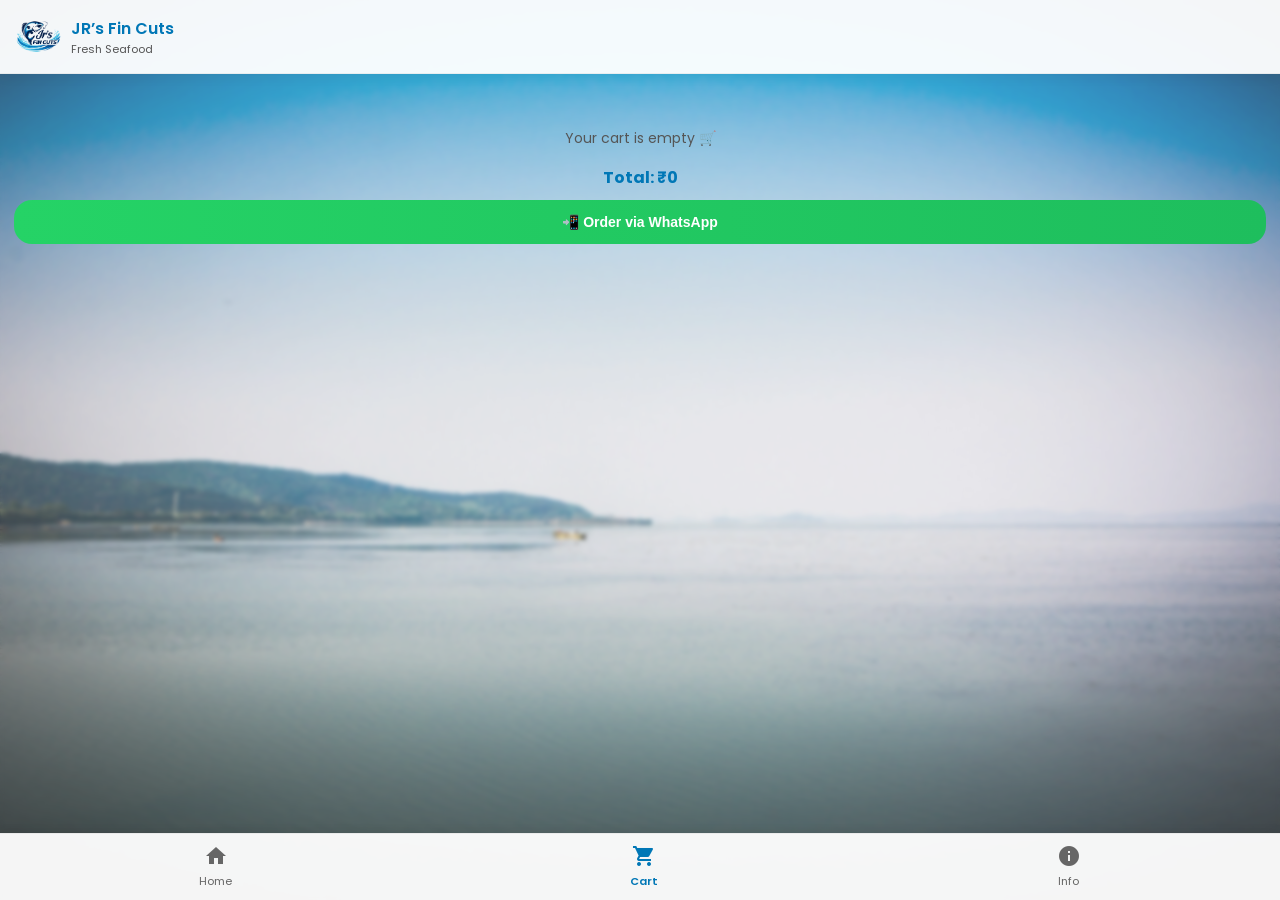
<file: cart.html>
<!DOCTYPE html>
<html>
<head>
  <title>Cart - Fresh Fish Nellore | Tilapia, Korameenu & Prawns Delivery | JR's Fin Cuts</title>
  <meta name="viewport" content="width=device-width, initial-scale=1.0">

  <link rel="stylesheet" href="style.css">
  <link href="https://fonts.googleapis.com/icon?family=Material+Icons" rel="stylesheet">
  <link href="https://fonts.googleapis.com/css2?family=Poppins:wght@400;600&display=swap" rel="stylesheet">
  <meta name="google-site-verification" content="d6oVqhUwJnMRXTdVj7nlY0yI0pPGcpxNh30KgxxpJqA" />
</head>

<body class="cart-page">

<!-- HEADER -->
<div class="header">
  <div class="header-left">
    <img src="images/logo.png" class="logo">
    <div class="title-box">
      <h1>JR’s Fin Cuts</h1>
      <p class="tagline">Fresh Seafood</p>
    </div>
  </div>
</div>

<!-- CONTENT -->
<div class="content">

  <!-- EMPTY -->
  <div id="empty-cart" class="empty-cart">
    <p class="empty-text">Your cart is empty 🛒</p>
  </div>

  <!-- ITEMS -->
  <div id="cart-container"></div>

  <!-- SUMMARY -->
  <div class="cart-summary">
    <h2 id="total"></h2>
    <button id="orderBtn" class="order-btn">📲 Order via WhatsApp</button>
  </div>

</div>

<!-- NAVBAR -->
<div class="bottom-nav">

  <a href="index.html">
    <span class="material-icons">home</span><br>Home
  </a>

  <a href="cart.html" class="active">
    <span class="material-icons">shopping_cart</span>
    <span id="cart-count" class="badge"></span>
    <br>Cart
  </a>

  <a href="info.html">
    <span class="material-icons">info</span><br>Info
  </a>

</div>

<!-- TOAST -->
<div id="toast"></div>

<script src="script.js"></script>

</body>
</html>
</file>
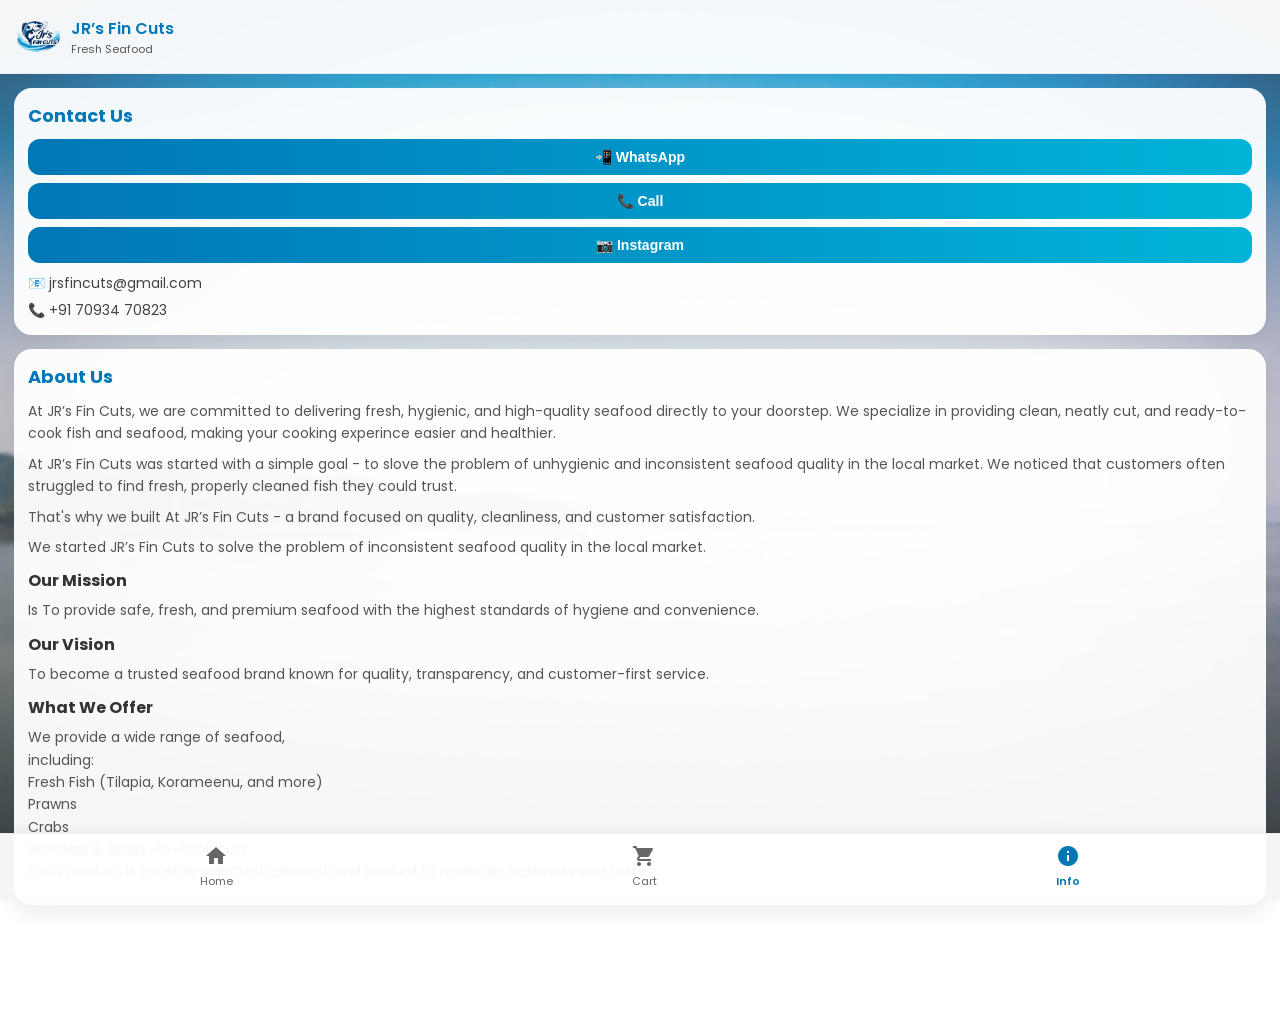
<file: info.html>
<!DOCTYPE html>
<html>
<head>
  <title>Info - Fresh Fish Nellore | Tilapia, Korameenu & Prawns Delivery | JR's Fin Cuts</title>
  <meta name="viewport" content="width=device-width, initial-scale=1.0">

  <link rel="stylesheet" href="style.css">
  <link href="https://fonts.googleapis.com/icon?family=Material+Icons" rel="stylesheet">
  <link href="https://fonts.googleapis.com/css2?family=Poppins:wght@400;600&display=swap" rel="stylesheet">
  <meta name="google-site-verification" content="d6oVqhUwJnMRXTdVj7nlY0yI0pPGcpxNh30KgxxpJqA" />
</head>

<body class="info-page">

<!-- HEADER -->
<div class="header">
  <div class="header-left">
    <img src="images/logo.png" class="logo">
    <div class="title-box">
      <h1>JR’s Fin Cuts</h1>
      <p class="tagline">Fresh Seafood</p>
    </div>
  </div>
</div>

<!-- CONTENT -->
<div class="content">

  <!-- CONTACT -->
  <div class="card info-card">

    <h2>Contact Us</h2>

    <div class="contact-actions">
      <button class="contact-btn" onclick="openWhatsApp()">📲 WhatsApp</button>
      <button class="contact-btn" onclick="callNow()">📞 Call</button>
      <button class="contact-btn" onclick="openInstagram()">📷 Instagram</button>
    </div>

    <p class="contact-text">📧 jrsfincuts@gmail.com</p>
    <p class="contact-text">📞 +91 70934 70823</p>

  </div>

  <!-- ABOUT -->
  <div class="card info-card">

    <h2>About Us</h2>

    <p class="info-text">
       At JR’s Fin Cuts, we are committed to delivering fresh, hygienic, and high-quality seafood directly to your doorstep.
        We specialize in providing clean, neatly cut, and ready-to-cook fish and seafood, making your cooking experince easier and healthier.
    </p>
    <p class="info-text"> At JR’s Fin Cuts was started with a simple goal - to slove the problem of unhygienic and inconsistent seafood quality in the local market.
        We noticed that customers often struggled to find fresh, properly cleaned fish they could trust.</p>
        <p class="info-text"> That's why we built At JR’s Fin Cuts - a brand focused on quality, cleanliness, and customer satisfaction.</p>

    <p class="info-text">
      We started JR’s Fin Cuts to solve the problem of inconsistent seafood quality in the local market.
    </p>

    <h3>Our Mission</h3>
    <p class="info-text">
      Is To provide safe, fresh, and premium seafood with the highest standards of hygiene and convenience.
    </p>

    <h3>Our Vision</h3>
    <p class="info-text">
      To become a trusted seafood brand known for quality, transparency, and customer-first service.
    </p>

    <h3>What We Offer</h3>
    <p class="info-text">
       We provide a wide range of seafood,<br>including:<br>
        Fresh Fish (Tilapia, Korameenu, and more)<br>
        Prawns<br>
        Crabs<br>Boneless & ready-to-cook cuts<br>
        Each product is carefuly selected, cleaned, and packed to maintain freshness and taste.
    </p>

  </div>

</div>

<!-- NAVBAR -->
<div class="bottom-nav">

  <a href="index.html">
    <span class="material-icons">home</span><br>Home
  </a>

  <a href="cart.html">
    <span class="material-icons">shopping_cart</span>
    <span id="cart-count" class="badge"></span>
    <br>Cart
  </a>

  <a href="info.html" class="active">
    <span class="material-icons">info</span><br>Info
  </a>

</div>

<!-- TOAST -->
<div id="toast"></div>

<script src="script.js"></script>

</body>
</html>
</file>
<file: style.css>
/* =========================
   GLOBAL BASE
========================= */

* {
  margin: 0;
  padding: 0;
  box-sizing: border-box;
}

body {
  font-family: 'Poppins', sans-serif;

  background: url("images/bg.jpg") no-repeat center center fixed;
  background-size: cover;

  padding-bottom: 90px;
}

/* BACKGROUND BLUR ONLY */
body::before {
  content: "";
  position: fixed;
  top: 0;
  left: 0;
  width: 100%;
  height: 100%;

  backdrop-filter: blur(2px);
  -webkit-backdrop-filter: blur(2px);

  background: rgba(255,255,255,0.2);

  z-index: -1;
}

/* =========================
   HEADER (NO BLUR - PREMIUM)
========================= */

.header {
  display: flex;
  align-items: center;
  padding: 14px 16px;

  background: rgba(255,255,255,0.95);

  position: sticky;
  top: 0;
  z-index: 10;

  border-bottom: 1px solid rgba(0,0,0,0.05);
  box-shadow: 0 4px 12px rgba(0,0,0,0.04);
}

.header-left {
  display: flex;
  align-items: center;
}

.logo {
  width: 45px;
  height: 45px;
  border-radius: 12px;
  margin-right: 10px;
}

.title-box h1 {
  font-size: 16px;
  color: #0077B6;
  font-weight: 600;
}

.tagline {
  font-size: 11px;
  color: #555;
}

/* =========================
   NAVBAR (NO BLUR)
========================= */

.bottom-nav {
  position: fixed;
  bottom: 0;
  width: 100%;

  background: rgba(255,255,255,0.95);

  display: flex;
  justify-content: space-around;
  padding: 10px 0;

  border-top: 1px solid rgba(0,0,0,0.05);
  box-shadow: 0 -2px 10px rgba(0,0,0,0.05);
}

.bottom-nav a {
  text-decoration: none;
  color: #666;
  font-size: 11px;
  text-align: center;
  position: relative;
}

.bottom-nav a.active {
  color: #0077B6;
  font-weight: 600;
}

.material-icons {
  font-size: 22px;
}

.badge {
  position: absolute;
  top: 2px;
  right: 10px;
  background: red;
  color: white;
  font-size: 10px;
  padding: 2px 5px;
  border-radius: 50%;
}

/* =========================
   TOAST
========================= */

#toast {
  position: fixed;
  bottom: 80px;
  left: 50%;
  transform: translateX(-50%);

  background: rgba(0,0,0,0.9);
  color: white;
  padding: 10px 20px;
  border-radius: 20px;
  font-size: 13px;

  display: none;
  z-index: 999;
}

/* =========================
   INDEX PAGE
========================= */

.home-page {
  padding-bottom: 90px;
}

/* CONTENT */
.home-page .content {
  padding: 12px;
}

/* BANNER */
.home-page .banner {
  background: linear-gradient(90deg, #0077B6, #00B4D8);
  color: white;
  padding: 10px;
  border-radius: 10px;
  text-align: center;
  font-size: 12px;
  margin-bottom: 10px;
}

/* TITLE */
.home-page .section-title {
  font-size: 15px;
  font-weight: 600;
  margin: 6px 4px 10px;
}

/* GRID */
.home-page .container {
  display: grid;
  grid-template-columns: repeat(2, 1fr);
  gap: 12px;
}

/* CARD */
.home-page .card {
  background: rgba(255,255,255,0.95);
  border-radius: 14px;
  padding: 8px;

  display: flex;
  flex-direction: column;
  gap: 4px;

  box-shadow: 0 6px 16px rgba(0,0,0,0.08);
}

/* IMAGE */
.home-page .single-img {
  width: 100%;
  height: 130px;
  object-fit: cover;
  border-radius: 12px;
  margin-bottom: 2px;
}

/* TOP ROW */
.home-page .top-row {
  display: flex;
  justify-content: space-between;
  align-items: center;
}

/* TEXT SYSTEM */
.home-page h3 {
  font-size: 13px;
  font-weight: 600;
  margin: 0;
}

.home-page .price {
  font-size: 12px;
  font-weight: 700;
  color: #0077B6;
}

.home-page .local {
  font-size: 10.5px;
  color: #888;
}

.home-page .desc {
  font-size: 10.5px;
  color: #555;
  line-height: 1.2;
}

/* ACTION AREA */
.home-page .action-area {
  margin-top: 2px;
}

/* QTY */
.home-page .qty {
  display: flex;
  justify-content: center;
  align-items: center;
  gap: 5px;
  margin: 2px 0;
}

/* REMOVE BUTTON BORDERS */
.home-page button {
  border: none !important;
  outline: none !important;
  box-shadow: none !important;
}

/* QTY BUTTONS */
.home-page .qty button {
  width: 26px;
  height: 26px;
  border-radius: 50%;
  background: #0077B6;
  color: white;
  font-size: 14px;
}

/* INPUT */
.home-page .qty input {
  width: 45px;
  text-align: center;
  border: 1px solid #ddd;
  border-radius: 6px;
}

/* ADD BUTTON */
.home-page .add-btn {
  width: 100%;
  padding: 8px;
  border-radius: 12px;

  background: linear-gradient(90deg, #0077B6, #00B4D8);
  color: white;

  font-size: 12px;
  font-weight: 600;

  margin-top: 2px;
}

/* =========================
   INFO PAGE
========================= */

.info-page {
  padding-bottom: 90px;
}

/* CONTENT */
.info-page .content {
  padding: 14px;
}

/* CARD (same feel as index) */
.info-page .info-card {
  background: rgba(255,255,255,0.95);
  border-radius: 18px;
  padding: 14px;
  margin-bottom: 14px;

  box-shadow: 0 8px 20px rgba(0,0,0,0.08);
}

/* HEADINGS */
.info-page h2 {
  font-size: 18px;
  margin-bottom: 10px;
  color: #0077B6;
}

.info-page h3 {
  font-size: 16px;
  margin-top: 10px;
  margin-bottom: 6px;
  color: #333;
}

/* TEXT */
.info-page .info-text {
  font-size: 14px;
  color: #555;
  line-height: 1.6;
  margin-bottom: 8px;
}

.info-page .contact-text {
  font-size: 14px;
  color: #444;
  margin-top: 6px;
}

/* CONTACT BUTTONS */
.info-page .contact-actions {
  display: flex;
  flex-direction: column;
  gap: 8px;
  margin-bottom: 10px;
}

.info-page .contact-btn {
  width: 100%;
  padding: 10px;
  border-radius: 12px;

  background: linear-gradient(90deg, #0077B6, #00B4D8);
  color: white;

  font-size: 14px;
  font-weight: 600;

  border: none;
}

/* HOVER EFFECT */
.info-page .contact-btn:hover {
  transform: scale(1.02);
}

/* =========================
   CART PAGE
========================= */

.cart-page {
  padding-bottom: 90px;
}

/* CONTENT */
.cart-page .content {
  padding: 14px;
}

/* EMPTY STATE */
.cart-page .empty-cart {
  text-align: center;
  margin-top: 40px;
}

.cart-page .empty-text {
  font-size: 14px;
  color: #555;
}

/* CART ITEMS */
.cart-page #cart-container {
  display: flex;
  flex-direction: column;
  gap: 12px;
}

/* CART ITEM CARD */
.cart-page .cart-item {
  background: rgba(255,255,255,0.95);
  border-radius: 16px;
  padding: 12px;

  box-shadow: 0 6px 16px rgba(0,0,0,0.08);
}

/* ROW */
.cart-page .cart-row {
  display: flex;
  gap: 12px;
}

/* IMAGE */
.cart-page .cart-img {
  width: 90px;
  height: 90px;
  object-fit: cover;
  border-radius: 12px;
}

/* DETAILS */
.cart-page .cart-details {
  flex: 1;
}

/* NAME */
.cart-page .cart-details h3 {
  font-size: 14px;
  font-weight: 600;
}

/* LOCAL */
.cart-page .cart-details .local {
  font-size: 11px;
  color: #888;
}

/* PRICE */
.cart-page .cart-details p {
  font-size: 12px;
  margin-top: 4px;
}

/* QTY */
.cart-page .qty {
  display: flex;
  align-items: center;
  gap: 6px;
  margin: 6px 0;
}

.cart-page .qty button {
  width: 26px;
  height: 26px;
  border-radius: 50%;
  background: #0077B6;
  color: white;
  border: none;
}

.cart-page .qty input {
  width: 45px;
  text-align: center;
  border: 1px solid #ddd;
  border-radius: 6px;
}

/* ITEM TOTAL */
.cart-page .item-total {
  font-weight: 600;
  color: #0077B6;
  margin-top: 4px;
}

/* REMOVE BUTTON */
.cart-page .remove-btn {
  margin-top: 6px;
  padding: 6px 10px;

  border-radius: 8px;
  background: #ff4d4d;
  color: white;

  font-size: 11px;
  border: none;
}

/* SUMMARY (FIXED - NO WHITE BOX) */
.cart-page .cart-summary {
  margin-top: 16px;
  text-align: center;
}

/* TOTAL */
.cart-page #total {
  margin-bottom: 10px;
  font-size: 16px;
  color: #0077B6;
}

/* ORDER BUTTON (FINAL CLEAN) */
.cart-page .order-btn {
  width: 100%;
  padding: 14px;
  border-radius: 18px;

  background: linear-gradient(90deg, #25D366, #1ebe5d);
  color: white;

  font-size: 14px;
  font-weight: 600;

  border: none !important;
  outline: none !important;
  box-shadow: none !important;

  appearance: none;
  -webkit-appearance: none;

  transition: 0.2s;
}

.cart-page .order-btn:hover {
  transform: scale(1.02);
}

/* =========================
   PRODUCT PAGE
========================= */

.product-page {
  padding-bottom: 90px;
}

/* CONTENT */
.product-page .content {
  padding: 14px;
}

/* BACK BUTTON */
.product-page .back-btn {
  margin-bottom: 10px;
  padding: 6px 10px;

  background: transparent;
  border: none;
  font-size: 13px;
  color: #0077B6;
}

/* TITLE */
.product-page #product-name {
  font-size: 18px;
  font-weight: 600;
  margin-bottom: 10px;
}

/* SLIDER */
.product-page .product-slider {
  position: relative;
  width: 100%;
  height: 220px;
  margin-bottom: 10px;
}

.product-page .slide {
  width: 100%;
  height: 100%;
  object-fit: cover;
  border-radius: 16px;
  display: none;
}

.product-page .slide.active {
  display: block;
}

/* DOTS */
.product-page .dots {
  text-align: center;
  margin-bottom: 10px;
}

.product-page .dot {
  display: inline-block;
  width: 6px;
  height: 6px;
  margin: 0 4px;
  background: #ccc;
  border-radius: 50%;
}

.product-page .dot.active {
  background: #0077B6;
}

/* INFO */
.product-page .product-info {
  background: rgba(255,255,255,0.95);
  padding: 12px;
  border-radius: 16px;

  box-shadow: 0 6px 16px rgba(0,0,0,0.08);
  margin-bottom: 12px;
}

.product-page .local {
  font-size: 12px;
  color: #888;
}

.product-page .price {
  font-size: 16px;
  font-weight: 700;
  color: #0077B6;
  margin: 4px 0;
}

.product-page .desc {
  font-size: 12px;
  color: #555;
}

/* QTY */
.product-page .qty {
  display: flex;
  justify-content: center;
  align-items: center;
  gap: 6px;
  margin: 12px 0;
}

.product-page .qty button {
  width: 28px;
  height: 28px;
  border-radius: 50%;
  background: #0077B6;
  color: white;
  border: none;
}

.product-page .qty input {
  width: 50px;
  text-align: center;
  border: 1px solid #ddd;
  border-radius: 8px;
}

/* ADD BUTTON */
.product-page .add-btn {
  width: 100%;
  padding: 12px;
  border-radius: 14px;

  background: linear-gradient(90deg, #0077B6, #00B4D8);
  color: white;

  font-size: 14px;
  font-weight: 600;

  border: none;
  margin-bottom: 14px;
}

/* MORE PRODUCTS */
.product-page .section-subtitle {
  font-size: 14px;
  margin-bottom: 8px;
}

.product-page .more-products {
  display: flex;
  gap: 10px;
  overflow-x: auto;
}

/* MINI CARD */
.product-page .mini-card {
  min-width: 90px;
  background: rgba(255,255,255,0.95);
  padding: 8px;
  border-radius: 12px;
  text-align: center;

  box-shadow: 0 4px 12px rgba(0,0,0,0.08);
}

.product-page .mini-card img {
  width: 100%;
  height: 100px;
  object-fit: cover;
  border-radius: 8px;
  margin-bottom: 4px;
}

.product-page .mini-card p {
  font-size: 11px;
}
</file>
